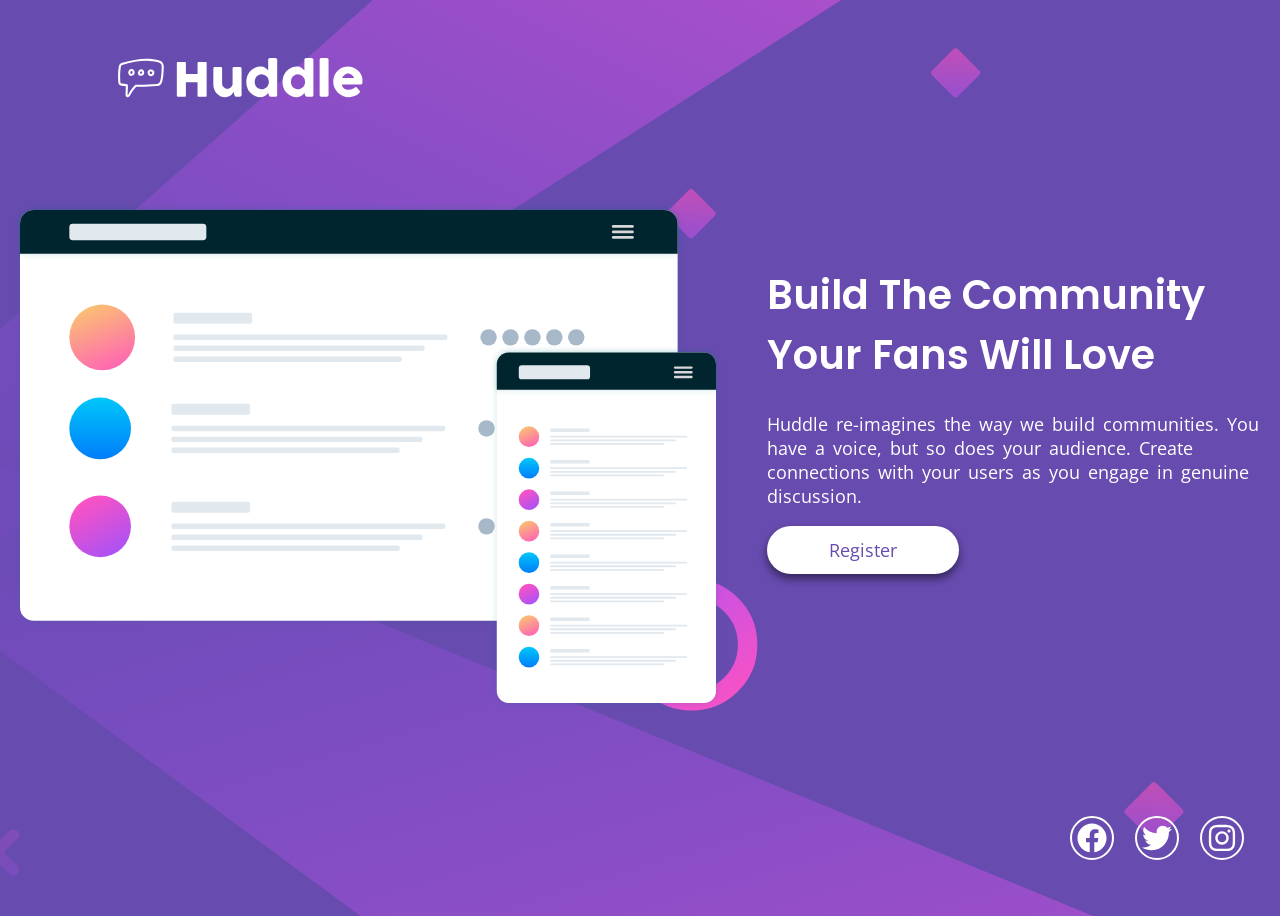
<file: index.html>
<!DOCTYPE html>
<html lang="en">
<head>
  <meta charset="UTF-8">
  <meta name="viewport" content="width=device-width, initial-scale=1.0"> <!-- displays site properly based on user's device -->

  <link rel="icon" type="image/png" sizes="32x32" href="./images/favicon-32x32.png">
  
  <title>Frontend Mentor | Huddle landing page with single introductory section</title>

  <!-- Feel free to remove these styles or customise in your own stylesheet 👍 -->
  <style>
    .attribution { font-size: 11px; text-align: center; }
    .attribution a { color: hsl(228, 45%, 44%); }
  </style>
  <link rel="stylesheet" href="style.css">
</head>
<body>


  <main>
    <div class="card">
      <div class="logo">
        <svg xmlns="http://www.w3.org/2000/svg" width="264" height="49pt" viewBox="0 0 198 49"><g fill="#fff"><path d="M31.184 10.285c-5.91-.004-12.075 1.328-18.301 3.055-.79.16-1.563.676-1.969 1.316-.375.602-.512 1.207-.629 1.844-.605 3.387-.531 6.715-.406 10.398.027.844.156 1.848.547 2.454.414.613 1.117 1.003 1.96 1.132 1.083.164 2.16.29 3.239.403l-.238 6.656c-.04.527.222.969.543 1.223.289.218.61.316.937.34.656.05 1.43-.235 1.813-.961 1.68-3.235 2.734-4.66 4.832-6.81 5.48.138 10.261-.167 15.672-.57 1.914-.046 3.23-1.613 3.578-2.863 1.035-3.238 1.199-7.234 1.308-11.277.047-1.602-.508-3.172-1.492-4.004-.937-.758-2.066-1.031-3.105-1.312-2.883-.653-5.766-1.004-8.29-1.024zm7.875 2.531c1.039.282 1.957.555 2.53 1.024.966 1.023.934 1.707.923 2.812-.11 3.918-.297 7.723-1.184 10.606-.383 1.074-1.043 1.84-2.3 1.953-5.516.41-10.301.727-15.844.566a.792.792 0 0 0-.582.23c-2.329 2.352-3.52 3.99-5.297 7.407-.04.078-.13.125-.242.133-.07-.004-.102-.063-.106-.113l.238-7.22a.804.804 0 0 0-.695-.8 73.176 73.176 0 0 1-3.871-.477c-.555-.082-.758-.234-.91-.46-.266-.633-.262-1.024-.281-1.63-.126-3.656-.184-6.847.374-10.023.055-.472.231-.953.418-1.351.31-.485.782-.555 1.258-.688 6.086-1.68 12.04-2.937 17.649-2.941 2.75.097 5.633.375 7.922.972zm-21.024 6.192c-.84 1.004-.758 2.367-.11 3.281.34.48.868.863 1.509.95.836.07 1.367-.27 1.937-.657 1.035-.898 1.14-2.469.352-3.605a2.184 2.184 0 0 0-1.696-.946c-.898.008-1.507.407-1.992.977zm9.07-.82c-.835.027-1.511.605-1.925 1.23-.47.71-.746 1.605-.364 2.484.735 1.684 3.274 1.664 4.286-.05.464-.79.347-1.688 0-2.336-.348-.653-.872-1.184-1.633-1.305a1.934 1.934 0 0 0-.364-.023zm7.364.156a2.895 2.895 0 0 0-.778.086c-1.004.27-1.859 1.304-1.73 2.629.066.668.371 1.32.926 1.765.554.45 1.355.649 2.203.477.972-.2 1.578-.985 1.777-1.742.203-.758.153-1.528-.316-2.153a2.655 2.655 0 0 0-2.082-1.062zM19.96 19.586c.184.004.332.062.484.281.34.492.246 1.235-.097 1.535-.34.297-.555.325-.707.305-.149-.023-.301-.125-.438-.316-.258-.368-.336-.961.008-1.387.18-.242.516-.395.75-.418zm7.254.172c.027.004.355.195.512.488.156.293.183.563.035.813-.442.75-1.38.546-1.52.222-.055-.125-.015-.625.242-1.011.258-.391.578-.536.73-.512zm8.082.57c.047.067.164.492.074.828-.09.34-.238.547-.598.621-.46.098-.718 0-.914-.156-.191-.156-.324-.422-.351-.707-.07-.703.183-.867.586-.973.465-.117.992.086 1.203.387zm0 0M53.867 13.434a.892.892 0 0 1 .219-.536.665.665 0 0 1 .535-.238h5.223c.176 0 .36.074.547.219a.68.68 0 0 1 .28.555v8.336h8.74v-8.336a.768.768 0 0 1 .793-.773h5.151c.235 0 .438.058.614.175.176.117.265.305.265.562V38c0 .258-.078.45-.23.578-.152.129-.352.195-.598.195h-5.203a.845.845 0 0 1-.574-.195c-.145-.129-.219-.32-.219-.578v-9.988h-8.738V38c0 .246-.078.438-.238.57-.157.137-.371.203-.641.203h-5.172c-.492 0-.742-.23-.754-.687zm48.11 25.039a1.1 1.1 0 0 1-.485.246 2.422 2.422 0 0 1-.484.054h-2.656c-.211 0-.391-.039-.543-.113a1.197 1.197 0 0 1-.387-.308 1.842 1.842 0 0 1-.266-.442 3.71 3.71 0 0 1-.176-.508l-.543-2.25c-.175.364-.433.774-.765 1.239a6.65 6.65 0 0 1-1.274 1.3 7.077 7.077 0 0 1-1.847 1.02c-.715.277-1.535.414-2.461.414-1.336 0-2.55-.258-3.64-.773a8.372 8.372 0 0 1-2.79-2.11c-.765-.89-1.36-1.933-1.781-3.12a11.327 11.327 0 0 1-.633-3.81V17.797c0-.445.094-.785.29-1.012.19-.23.5-.344.921-.344h4.063c.503 0 .847.086 1.039.254.187.172.28.5.28.996v11.446c0 .504.114.98.34 1.433a4.282 4.282 0 0 0 2.18 2.012c.477.2.961.3 1.454.3.421 0 .859-.1 1.308-.3.453-.2.867-.465 1.25-.797.379-.336.695-.73.942-1.18.246-.453.367-.93.367-1.433v-11.43c0-.199.039-.398.113-.597a.963.963 0 0 1 .344-.457c.152-.094.297-.16.43-.196.136-.035.292-.05.468-.05h3.973c.504 0 .867.12 1.09.367.222.246.336.578.336.988v19.676c0 .222-.051.425-.153.613a1.091 1.091 0 0 1-.41.441zm20.414-2.426c-.317.316-.668.656-1.047 1.02-.383.363-.801.703-1.258 1.019-.457.316-.95.578-1.477.785a4.714 4.714 0 0 1-1.707.305c-1.593 0-3.062-.297-4.402-.895a10.537 10.537 0 0 1-3.465-2.453c-.969-1.039-1.722-2.262-2.27-3.668-.542-1.406-.816-2.918-.816-4.535 0-1.629.274-3.145.817-4.547.546-1.398 1.3-2.617 2.27-3.656a10.403 10.403 0 0 1 3.464-2.445c1.34-.59 2.809-.887 4.402-.887a5.32 5.32 0 0 1 1.77.281 6.49 6.49 0 0 1 1.457.719c.441.297.844.625 1.215.996.367.367.719.73 1.047 1.082v-8.04c0-.374.113-.69.34-.948.23-.258.574-.387 1.03-.387h3.958c.152 0 .312.035.48.098.172.066.328.156.469.273.14.117.254.258.34.422.09.164.133.344.133.543v26.289c0 .902-.473 1.355-1.422 1.355h-3.45c-.234 0-.414-.03-.542-.09a.826.826 0 0 1-.325-.253 1.64 1.64 0 0 1-.238-.422c-.07-.168-.16-.367-.266-.59zm-10.114-8.422c0 .773.121 1.496.364 2.172a5.142 5.142 0 0 0 1.027 1.75c.445.492.98.883 1.61 1.168.624.289 1.32.43 2.081.43.75 0 1.457-.133 2.121-.403.66-.27 1.239-.64 1.73-1.117a5.616 5.616 0 0 0 1.188-1.68 5.541 5.541 0 0 0 .5-2.074v-.246c0-.75-.14-1.465-.421-2.145a5.712 5.712 0 0 0-1.168-1.793 5.555 5.555 0 0 0-1.758-1.222 5.326 5.326 0 0 0-2.192-.45c-.761 0-1.457.15-2.082.45a4.827 4.827 0 0 0-1.609 1.223 5.497 5.497 0 0 0-1.027 1.792 6.341 6.341 0 0 0-.364 2.145zm37.278 8.422c-.317.316-.664.656-1.047 1.02-.38.363-.797.703-1.254 1.019-.457.316-.95.578-1.48.785a4.693 4.693 0 0 1-1.704.305c-1.593 0-3.062-.297-4.406-.895a10.561 10.561 0 0 1-3.46-2.453c-.97-1.039-1.727-2.262-2.27-3.668-.547-1.406-.817-2.918-.817-4.535 0-1.629.27-3.145.817-4.547a11.299 11.299 0 0 1 2.27-3.656 10.427 10.427 0 0 1 3.46-2.445c1.344-.59 2.813-.887 4.406-.887.645 0 1.235.094 1.766.281a6.52 6.52 0 0 1 1.46.719c.438.297.845.625 1.212.996.37.367.719.73 1.047 1.082v-8.04c0-.374.117-.69.343-.948.23-.258.57-.387 1.028-.387h3.957c.152 0 .312.035.484.098.168.066.324.156.465.273.14.117.258.258.344.422.09.164.133.344.133.543v26.289c0 .902-.477 1.355-1.426 1.355h-3.446c-.234 0-.417-.03-.546-.09a.855.855 0 0 1-.325-.253 1.764 1.764 0 0 1-.238-.422c-.07-.168-.156-.367-.262-.59zm-10.11-8.422c0 .773.121 1.496.36 2.172a5.214 5.214 0 0 0 1.03 1.75c.446.492.981.883 1.606 1.168.63.289 1.325.43 2.086.43a5.55 5.55 0 0 0 2.118-.403 5.36 5.36 0 0 0 1.734-1.117 5.616 5.616 0 0 0 1.187-1.68 5.541 5.541 0 0 0 .5-2.074v-.246a5.656 5.656 0 0 0-1.594-3.938 5.468 5.468 0 0 0-1.757-1.222 5.295 5.295 0 0 0-2.188-.45c-.761 0-1.457.15-2.086.45a4.851 4.851 0 0 0-1.605 1.223 5.577 5.577 0 0 0-1.031 1.792 6.436 6.436 0 0 0-.36 2.145zm21.54-16.477c0-.375.093-.691.28-.949.188-.258.512-.386.97-.386h4.308c.117 0 .238.03.367.097.13.063.25.152.36.27.113.117.207.258.28.422.079.164.118.347.118.546v26.27c0 .445-.129.785-.379 1.012-.254.23-.578.343-.976.343h-4.079c-.457 0-.78-.113-.968-.343-.188-.227-.282-.567-.282-1.012zm29.609 24.954a11.67 11.67 0 0 1-3.48 2.222c-1.29.535-2.657.801-4.098.801-1.606 0-3.121-.293-4.551-.879a11.8 11.8 0 0 1-3.766-2.437 11.656 11.656 0 0 1-2.566-3.664c-.633-1.407-.95-2.938-.95-4.59 0-1.032.126-2.032.38-3 .25-.965.609-1.871 1.07-2.715a11.743 11.743 0 0 1 1.687-2.332 10.792 10.792 0 0 1 4.899-2.996c.96-.282 1.976-.422 3.043-.422.972 0 1.914.129 2.832.387a11.04 11.04 0 0 1 4.781 2.777 11.35 11.35 0 0 1 1.723 2.156c.48.777.851 1.61 1.117 2.496.262.883.394 1.797.394 2.735 0 .609-.007 1.105-.027 1.492-.016.387-.105.695-.27.926-.164.226-.437.386-.82.472-.379.09-.941.133-1.68.133h-12.66c.118.75.356 1.379.715 1.883.356.504.77.906 1.238 1.203.47.3.97.512 1.497.64a6.294 6.294 0 0 0 1.492.196c.422 0 .855-.043 1.3-.133a8.748 8.748 0 0 0 1.293-.351 7.331 7.331 0 0 0 1.145-.508c.344-.196.625-.399.836-.61.187-.152.348-.265.48-.34a.86.86 0 0 1 .434-.117c.152 0 .309.055.465.16.16.106.336.258.535.458l1.863 2.109c.13.152.211.289.246.414.036.121.055.25.055.379a.977.977 0 0 1-.195.605c-.13.168-.281.32-.457.45zm-8.457-14.649c-.457 0-.899.09-1.328.274-.426.18-.829.421-1.204.726a6.37 6.37 0 0 0-1.011 1.04 6.486 6.486 0 0 0-.73 1.179h8.988a10.599 10.599 0 0 0-.801-1.266 5.564 5.564 0 0 0-.985-1.023 4.295 4.295 0 0 0-1.265-.684c-.477-.164-1.031-.246-1.664-.246zm0 0"/></g></svg>
      </div>
      <div class="mockups">
        <svg width="709" height="506" xmlns="http://www.w3.org/2000/svg" xmlns:xlink="http://www.w3.org/1999/xlink"><defs><rect id="b" width="657.638" height="410.833" rx="13.701"/><filter x="-1.6%" y="-2.6%" width="103.2%" height="105.1%" filterUnits="objectBoundingBox" id="a"><feOffset in="SourceAlpha" result="shadowOffsetOuter1"/><feGaussianBlur stdDeviation="3.5" in="shadowOffsetOuter1" result="shadowBlurOuter1"/><feColorMatrix values="0 0 0 0 0 0 0 0 0 0.145098039 0 0 0 0 0.180392157 0 0 0 0.181838768 0" in="shadowBlurOuter1"/></filter><path d="M13.7 0h630.237c7.567 0 13.7 6.134 13.7 13.7v30.122H0V13.701C0 6.134 6.134 0 13.7 0z" id="d"/><filter x="-1.6%" y="-24%" width="103.2%" height="147.9%" filterUnits="objectBoundingBox" id="c"><feOffset in="SourceAlpha" result="shadowOffsetOuter1"/><feGaussianBlur stdDeviation="3.5" in="shadowOffsetOuter1" result="shadowBlurOuter1"/><feColorMatrix values="0 0 0 0 0 0 0 0 0 0.145098039 0 0 0 0 0.180392157 0 0 0 0.181838768 0" in="shadowBlurOuter1"/></filter><linearGradient x1="14.811%" y1="-22.362%" x2="75.996%" y2="119.406%" id="e"><stop stop-color="#FAD961" offset="0%"/><stop stop-color="#FF52C1" offset="100%"/></linearGradient><linearGradient x1="50%" y1="0%" x2="50%" y2="100%" id="f"><stop stop-color="#00C7FA" offset="0%"/><stop stop-color="#007DFA" offset="100%"/></linearGradient><linearGradient x1="28.973%" y1="0%" x2="90.2%" y2="111.244%" id="g"><stop stop-color="#FF52C1" offset="0%"/><stop stop-color="#9952FF" offset="100%"/></linearGradient><path d="M11.691 0h195.83c6.457 0 11.692 5.234 11.692 11.691v327.195c0 6.457-5.235 11.692-11.692 11.692H11.691C5.234 350.578 0 345.343 0 338.886V11.691C0 5.234 5.234 0 11.691 0z" id="i"/><filter x="-4.1%" y="-2.6%" width="108.2%" height="105.1%" filterUnits="objectBoundingBox" id="h"><feOffset in="SourceAlpha" result="shadowOffsetOuter1"/><feGaussianBlur stdDeviation="3" in="shadowOffsetOuter1" result="shadowBlurOuter1"/><feColorMatrix values="0 0 0 0 0 0 0 0 0 0.145098039 0 0 0 0 0.180392157 0 0 0 0.181838768 0" in="shadowBlurOuter1"/></filter><path d="M11.691 0h195.83c6.457 0 11.692 5.234 11.692 11.691v25.704H0V11.691C0 5.234 5.234 0 11.691 0z" id="k"/><filter x="-4.1%" y="-24.1%" width="108.2%" height="148.1%" filterUnits="objectBoundingBox" id="j"><feOffset in="SourceAlpha" result="shadowOffsetOuter1"/><feGaussianBlur stdDeviation="3" in="shadowOffsetOuter1" result="shadowBlurOuter1"/><feColorMatrix values="0 0 0 0 0 0 0 0 0 0.145098039 0 0 0 0 0.180392157 0 0 0 0.181838768 0" in="shadowBlurOuter1"/></filter></defs><g fill="none" fill-rule="evenodd"><g transform="translate(7 7)"><use fill="#000" filter="url(#a)" xlink:href="#b"/><use fill="#FFF" xlink:href="#b"/><use fill="#000" filter="url(#c)" xlink:href="#d"/><use fill="#00252E" xlink:href="#d"/><rect fill="#E1E8EE" x="49.323" y="13.694" width="137.008" height="16.433" rx="3.425"/><g transform="translate(591.874 15.064)" fill="#D8D8D8"><rect width="21.921" height="2.739" rx="1.369"/><rect y="5.478" width="21.921" height="2.739" rx="1.369"/><rect y="10.956" width="21.921" height="2.739" rx="1.369"/></g><g transform="translate(49.323 94.492)"><ellipse fill="url(#e)" cx="32.882" cy="32.867" rx="32.882" ry="32.867"/><g transform="translate(104.126 8.217)" fill="#E1E8EE"><rect width="78.78" height="10.956" rx="2.055"/><rect y="21.911" width="274.016" height="5.478" rx="2.055"/><rect y="32.867" width="251.181" height="5.478" rx="2.055"/><rect y="43.822" width="228.346" height="5.478" rx="2.055"/></g><g transform="translate(411.024 24.65)" fill="#A7B9C8"><ellipse cx="8.22" cy="8.217" rx="8.22" ry="8.217"/><ellipse cx="52.063" cy="8.217" rx="8.22" ry="8.217"/><ellipse cx="30.142" cy="8.217" rx="8.22" ry="8.217"/><ellipse cx="73.984" cy="8.217" rx="8.22" ry="8.217"/><ellipse cx="95.906" cy="8.217" rx="8.22" ry="8.217"/></g></g><g transform="translate(49.323 187.614)"><ellipse fill="url(#f)" cx="30.827" cy="30.813" rx="30.827" ry="30.813"/><g transform="translate(102.07 6.162)" fill="#E1E8EE"><rect width="78.78" height="10.956" rx="2.055"/><rect y="21.911" width="274.016" height="5.478" rx="2.055"/><rect y="32.867" width="251.181" height="5.478" rx="2.055"/><rect y="43.822" width="228.346" height="5.478" rx="2.055"/></g><g transform="translate(408.969 22.596)" fill="#A7B9C8"><ellipse cx="8.22" cy="8.217" rx="8.22" ry="8.217"/><ellipse cx="52.063" cy="8.217" rx="8.22" ry="8.217"/><ellipse cx="30.142" cy="8.217" rx="8.22" ry="8.217"/></g></g><g transform="translate(49.323 285.53)"><ellipse fill="url(#g)" cx="30.827" cy="30.813" rx="30.827" ry="30.813"/><g transform="translate(102.07 6.162)" fill="#E1E8EE"><rect width="78.78" height="10.956" rx="2.055"/><rect y="21.911" width="274.016" height="5.478" rx="2.055"/><rect y="32.867" width="251.181" height="5.478" rx="2.055"/><rect y="43.822" width="228.346" height="5.478" rx="2.055"/></g><g transform="translate(408.969 22.596)" fill="#A7B9C8"><ellipse cx="8.22" cy="8.217" rx="8.22" ry="8.217"/><ellipse cx="52.063" cy="8.217" rx="8.22" ry="8.217"/><ellipse cx="30.142" cy="8.217" rx="8.22" ry="8.217"/><ellipse cx="73.984" cy="8.217" rx="8.22" ry="8.217"/></g></g></g><g transform="translate(483.787 149.422)"><use fill="#000" filter="url(#h)" xlink:href="#i"/><use fill="#FFF" xlink:href="#i"/></g><g transform="translate(483.787 149.422)"><use fill="#000" filter="url(#j)" xlink:href="#k"/><use fill="#00252E" xlink:href="#k"/></g><g transform="translate(505.8 162.277)"><rect fill="#E1E8EE" width="71.244" height="14.023" rx="2.923"/><g transform="translate(155.111 1.169)" fill="#D8D8D8"><rect width="18.706" height="2.337" rx="1.169"/><rect y="4.674" width="18.706" height="2.337" rx="1.169"/><rect y="9.349" width="18.706" height="2.337" rx="1.169"/></g></g><g transform="translate(505.709 223.372)"><ellipse fill="url(#e)" cx="10.276" cy="10.271" rx="10.276" ry="10.271"/><g transform="translate(31.512 2.054)" fill="#E1E8EE"><rect width="39.39" height="3.652" rx=".63"/><rect y="7.304" width="137.008" height="1.826" rx=".63"/><rect y="10.956" width="125.591" height="1.826" rx=".63"/><rect y="14.607" width="114.173" height="1.826" rx=".63"/></g></g><g transform="translate(505.709 317.864)"><ellipse fill="url(#e)" cx="10.276" cy="10.271" rx="10.276" ry="10.271"/><g transform="translate(31.512 2.054)" fill="#E1E8EE"><rect width="39.39" height="3.652" rx=".63"/><rect y="7.304" width="137.008" height="1.826" rx=".63"/><rect y="10.956" width="125.591" height="1.826" rx=".63"/><rect y="14.607" width="114.173" height="1.826" rx=".63"/></g></g><g transform="translate(505.709 254.87)"><g transform="translate(31.512 2.054)" fill="#E1E8EE"><rect width="39.39" height="3.652" rx=".63"/><rect y="7.304" width="137.008" height="1.826" rx=".63"/><rect y="10.956" width="125.591" height="1.826" rx=".63"/><rect y="14.607" width="114.173" height="1.826" rx=".63"/></g><ellipse fill="url(#f)" cx="10.276" cy="10.271" rx="10.276" ry="10.271"/></g><g transform="translate(505.709 349.361)"><g transform="translate(31.512 2.054)" fill="#E1E8EE"><rect width="39.39" height="3.652" rx=".63"/><rect y="7.304" width="137.008" height="1.826" rx=".63"/><rect y="10.956" width="125.591" height="1.826" rx=".63"/><rect y="14.607" width="114.173" height="1.826" rx=".63"/></g><ellipse fill="url(#f)" cx="10.276" cy="10.271" rx="10.276" ry="10.271"/></g><g transform="translate(505.709 286.367)"><g transform="translate(31.512 2.054)" fill="#E1E8EE"><rect width="39.39" height="3.652" rx=".63"/><rect y="7.304" width="137.008" height="1.826" rx=".63"/><rect y="10.956" width="125.591" height="1.826" rx=".63"/><rect y="14.607" width="114.173" height="1.826" rx=".63"/></g><ellipse fill="url(#g)" cx="10.276" cy="10.271" rx="10.276" ry="10.271"/></g><g transform="translate(505.709 380.858)"><g transform="translate(31.512 2.054)" fill="#E1E8EE"><rect width="39.39" height="3.652" rx=".63"/><rect y="7.304" width="137.008" height="1.826" rx=".63"/><rect y="10.956" width="125.591" height="1.826" rx=".63"/><rect y="14.607" width="114.173" height="1.826" rx=".63"/></g><ellipse fill="url(#g)" cx="10.276" cy="10.271" rx="10.276" ry="10.271"/></g><g transform="translate(505.709 412.356)"><ellipse fill="url(#e)" cx="10.276" cy="10.271" rx="10.276" ry="10.271"/><g transform="translate(31.512 2.054)" fill="#E1E8EE"><rect width="39.39" height="3.652" rx=".63"/><rect y="7.304" width="137.008" height="1.826" rx=".63"/><rect y="10.956" width="125.591" height="1.826" rx=".63"/><rect y="14.607" width="114.173" height="1.826" rx=".63"/></g></g><g transform="translate(505.709 443.853)"><g transform="translate(31.512 2.054)" fill="#E1E8EE"><rect width="39.39" height="3.652" rx=".63"/><rect y="7.304" width="137.008" height="1.826" rx=".63"/><rect y="10.956" width="125.591" height="1.826" rx=".63"/><rect y="14.607" width="114.173" height="1.826" rx=".63"/></g><ellipse fill="url(#f)" cx="10.276" cy="10.271" rx="10.276" ry="10.271"/></g></g></svg>
      </div>
      <div class="text">
        <div class="title">
          <h1>Build The Community Your Fans Will Love</h1>
        </div>
        <div class="desc">
          <p>
            Huddle re-imagines the way we build communities. You have a voice, but so does your audience. 
            Create connections with your users as you engage in genuine discussion.
          </p>
        </div>
        <button>Register</button>
      </div>
      <div class="icons">
        <div class="icon fb">
          <svg id="SvgjsSvg1001" width="30" height="30" xmlns="http://www.w3.org/2000/svg" version="1.1" xmlns:xlink="http://www.w3.org/1999/xlink" xmlns:svgjs="http://svgjs.com/svgjs"><defs id="SvgjsDefs1002"></defs><g id="SvgjsG1008"><svg xmlns="http://www.w3.org/2000/svg" viewBox="0 0 512 512" width="30" height="30"><!--! Font Awesome Pro 6.4.0 by @fontawesome - https://fontawesome.com License - https://fontawesome.com/license (Commercial License) Copyright 2023 Fonticons, Inc.--><path d="M504 256C504 119 393 8 256 8S8 119 8 256c0 123.78 90.69 226.38 209.25 245V327.69h-63V256h63v-54.64c0-62.15 37-96.48 93.67-96.48 27.14 0 55.52 4.84 55.52 4.84v61h-31.28c-30.8 0-40.41 19.12-40.41 38.73V256h68.78l-11 71.69h-57.78V501C413.31 482.38 504 379.78 504 256z" fill="#ffffff" class="color000 svgShape"></path></svg></g></svg>
        </div>
        <div class="icon tw">
          <svg id="SvgjsSvg1016" width="30" height="30" xmlns="http://www.w3.org/2000/svg" version="1.1" xmlns:xlink="http://www.w3.org/1999/xlink" xmlns:svgjs="http://svgjs.com/svgjs"><defs id="SvgjsDefs1017"></defs><g id="SvgjsG1018"><svg xmlns="http://www.w3.org/2000/svg" viewBox="0 0 512 512" width="30" height="30"><!--! Font Awesome Pro 6.4.0 by @fontawesome - https://fontawesome.com License - https://fontawesome.com/license (Commercial License) Copyright 2023 Fonticons, Inc.--><path d="M459.37 151.716c.325 4.548.325 9.097.325 13.645 0 138.72-105.583 298.558-298.558 298.558-59.452 0-114.68-17.219-161.137-47.106 8.447.974 16.568 1.299 25.34 1.299 49.055 0 94.213-16.568 130.274-44.832-46.132-.975-84.792-31.188-98.112-72.772 6.498.974 12.995 1.624 19.818 1.624 9.421 0 18.843-1.3 27.614-3.573-48.081-9.747-84.143-51.98-84.143-102.985v-1.299c13.969 7.797 30.214 12.67 47.431 13.319-28.264-18.843-46.781-51.005-46.781-87.391 0-19.492 5.197-37.36 14.294-52.954 51.655 63.675 129.3 105.258 216.365 109.807-1.624-7.797-2.599-15.918-2.599-24.04 0-57.828 46.782-104.934 104.934-104.934 30.213 0 57.502 12.67 76.67 33.137 23.715-4.548 46.456-13.32 66.599-25.34-7.798 24.366-24.366 44.833-46.132 57.827 21.117-2.273 41.584-8.122 60.426-16.243-14.292 20.791-32.161 39.308-52.628 54.253z" fill="#ffffff" class="color000 svgShape"></path></svg></g></svg>
        </div>
        <div class="icon ig">
          <svg id="SvgjsSvg1011" width="30" height="30" xmlns="http://www.w3.org/2000/svg" version="1.1" xmlns:xlink="http://www.w3.org/1999/xlink" xmlns:svgjs="http://svgjs.com/svgjs"><defs id="SvgjsDefs1012"></defs><g id="SvgjsG1013"><svg xmlns="http://www.w3.org/2000/svg" viewBox="0 0 448 512" width="30" height="30"><!--! Font Awesome Pro 6.4.0 by @fontawesome - https://fontawesome.com License - https://fontawesome.com/license (Commercial License) Copyright 2023 Fonticons, Inc.--><path d="M224.1 141c-63.6 0-114.9 51.3-114.9 114.9s51.3 114.9 114.9 114.9S339 319.5 339 255.9 287.7 141 224.1 141zm0 189.6c-41.1 0-74.7-33.5-74.7-74.7s33.5-74.7 74.7-74.7 74.7 33.5 74.7 74.7-33.6 74.7-74.7 74.7zm146.4-194.3c0 14.9-12 26.8-26.8 26.8-14.9 0-26.8-12-26.8-26.8s12-26.8 26.8-26.8 26.8 12 26.8 26.8zm76.1 27.2c-1.7-35.9-9.9-67.7-36.2-93.9-26.2-26.2-58-34.4-93.9-36.2-37-2.1-147.9-2.1-184.9 0-35.8 1.7-67.6 9.9-93.9 36.1s-34.4 58-36.2 93.9c-2.1 37-2.1 147.9 0 184.9 1.7 35.9 9.9 67.7 36.2 93.9s58 34.4 93.9 36.2c37 2.1 147.9 2.1 184.9 0 35.9-1.7 67.7-9.9 93.9-36.2 26.2-26.2 34.4-58 36.2-93.9 2.1-37 2.1-147.8 0-184.8zM398.8 388c-7.8 19.6-22.9 34.7-42.6 42.6-29.5 11.7-99.5 9-132.1 9s-102.7 2.6-132.1-9c-19.6-7.8-34.7-22.9-42.6-42.6-11.7-29.5-9-99.5-9-132.1s-2.6-102.7 9-132.1c7.8-19.6 22.9-34.7 42.6-42.6 29.5-11.7 99.5-9 132.1-9s102.7-2.6 132.1 9c19.6 7.8 34.7 22.9 42.6 42.6 11.7 29.5 9 99.5 9 132.1s2.7 102.7-9 132.1z" fill="#ffffff" class="color000 svgShape"></path></svg></g></svg>
        </div>
      </div>
    </div>
  </main>
  


  

  <footer>
    <p class="attribution">
      Challenge by <a href="https://www.frontendmentor.io?ref=challenge" target="_blank">Frontend Mentor</a>. 
      Coded by <a href="#">Your Name Here</a>.
    </p>
  </footer>
</body>
</html>
</file>
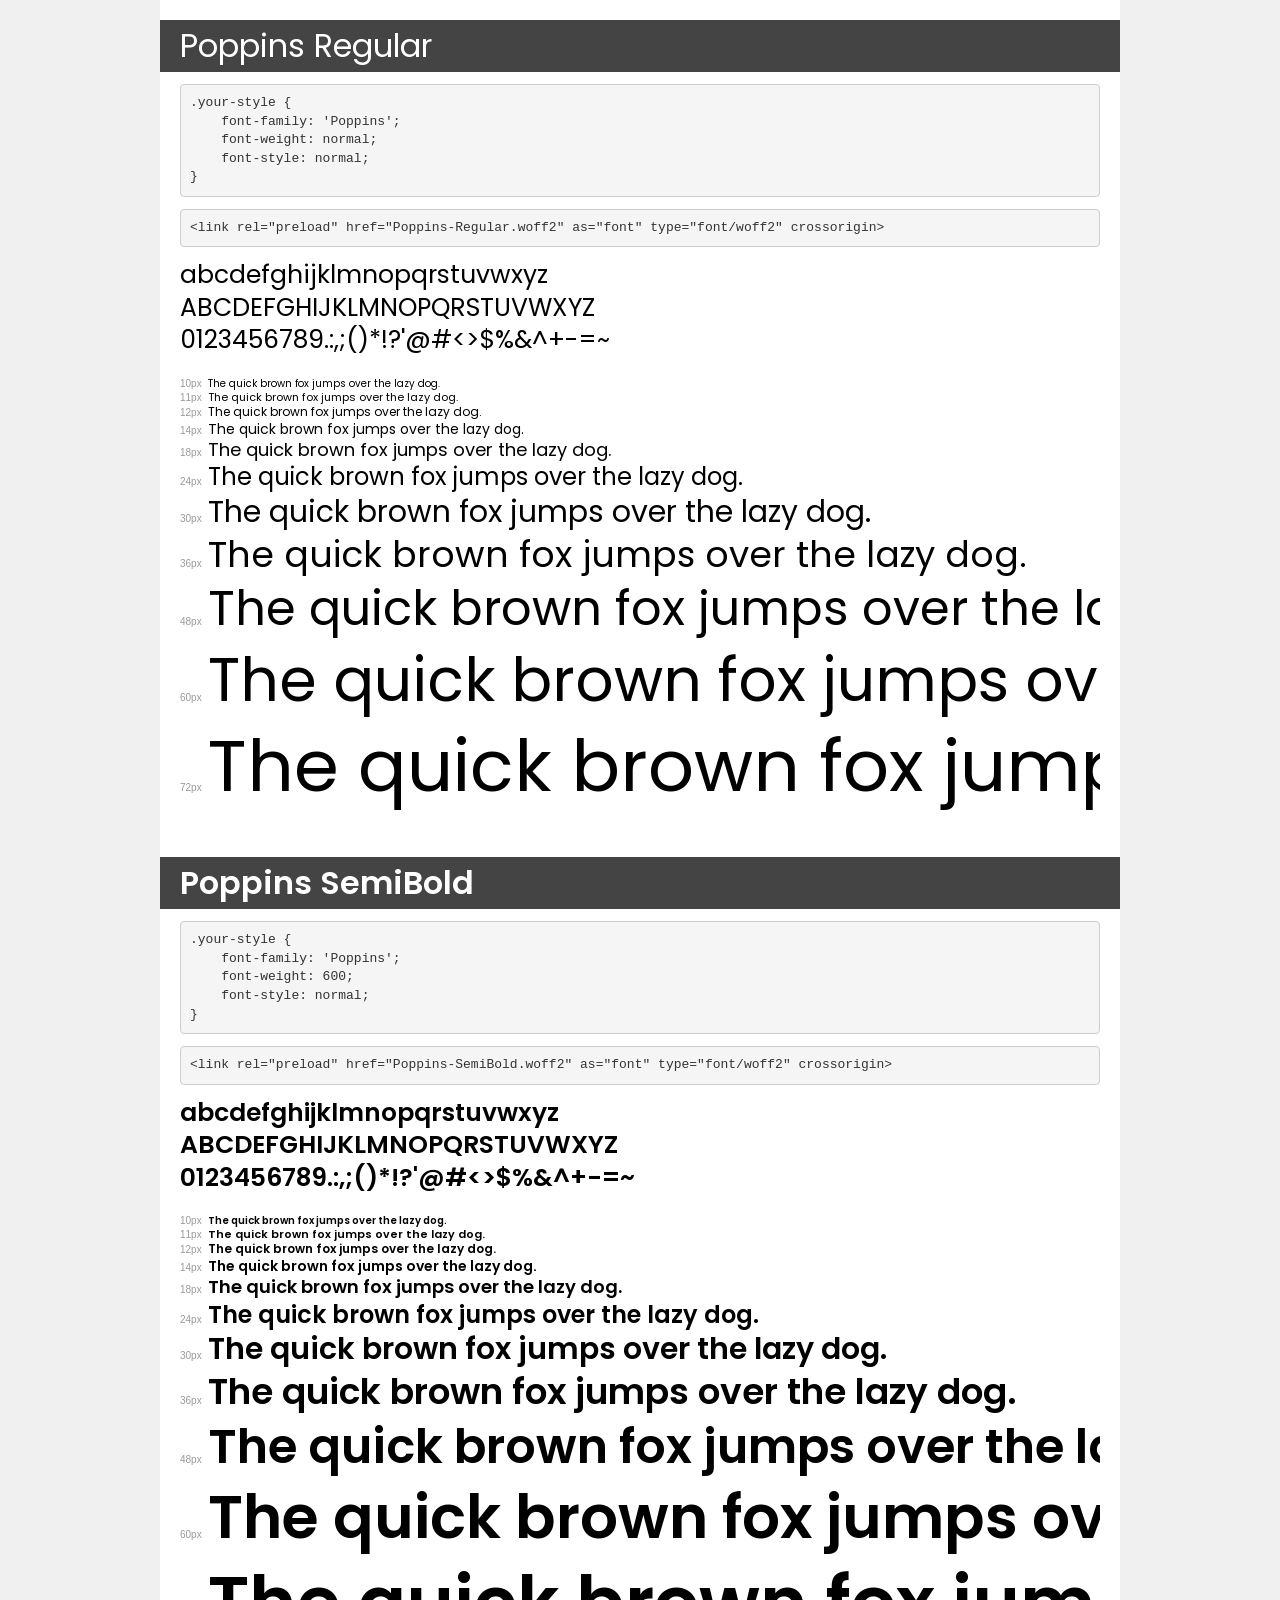
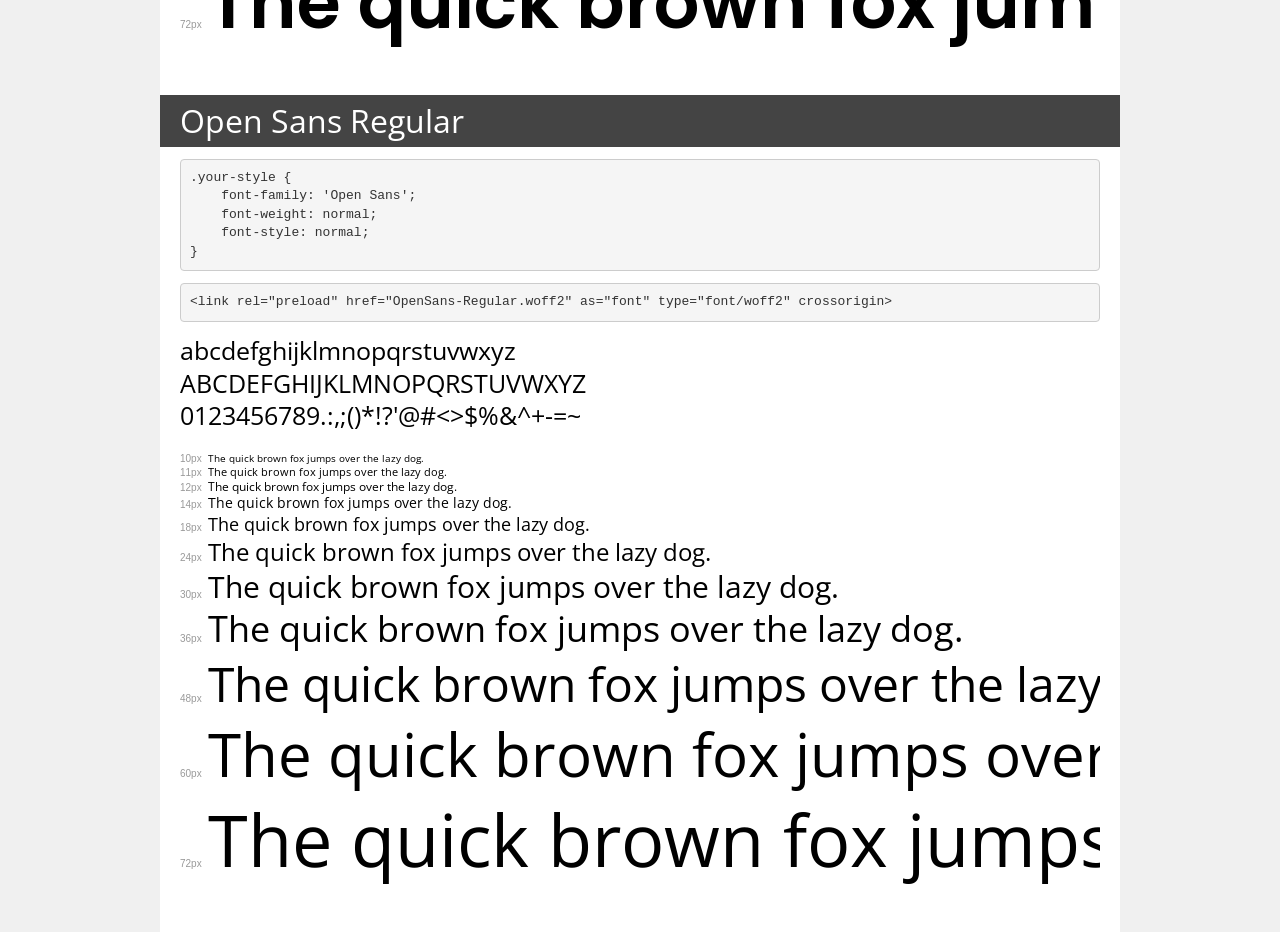
<file: fonts/demo.html>
<!DOCTYPE html>
<html lang="en">
<head>
    <meta charset="utf-8">
    <meta http-equiv="X-UA-Compatible" content="IE=edge">
    <meta name="viewport" content="width=device-width, initial-scale=1">
    <meta name="robots" content="noindex, noarchive">
    <meta name="format-detection" content="telephone=no">
    <title>Transfonter demo</title>
    <link href="stylesheet.css" rel="stylesheet">
    <style>
        /*
        http://meyerweb.com/eric/tools/css/reset/
        v2.0 | 20110126
        License: none (public domain)
        */
        html, body, div, span, applet, object, iframe,
        h1, h2, h3, h4, h5, h6, p, blockquote, pre,
        a, abbr, acronym, address, big, cite, code,
        del, dfn, em, img, ins, kbd, q, s, samp,
        small, strike, strong, sub, sup, tt, var,
        b, u, i, center,
        dl, dt, dd, ol, ul, li,
        fieldset, form, label, legend,
        table, caption, tbody, tfoot, thead, tr, th, td,
        article, aside, canvas, details, embed,
        figure, figcaption, footer, header, hgroup,
        menu, nav, output, ruby, section, summary,
        time, mark, audio, video {
            margin: 0;
            padding: 0;
            border: 0;
            font-size: 100%;
            font: inherit;
            vertical-align: baseline;
        }
        /* HTML5 display-role reset for older browsers */
        article, aside, details, figcaption, figure,
        footer, header, hgroup, menu, nav, section {
            display: block;
        }
        body {
            line-height: 1;
        }
        ol, ul {
            list-style: none;
        }
        blockquote, q {
            quotes: none;
        }
        blockquote:before, blockquote:after,
        q:before, q:after {
            content: '';
            content: none;
        }
        table {
            border-collapse: collapse;
            border-spacing: 0;
        }
        /* demo styles */
        body {
            background: #f0f0f0;
            color: #000;
        }
        .page {
            background: #fff;
            width: 920px;
            margin: 0 auto;
            padding: 20px 20px 0 20px;
            overflow: hidden;
        }
        .font-container {
            overflow-x: auto;
            overflow-y: hidden;
            margin-bottom: 40px;
            line-height: 1.3;
            white-space: nowrap;
            padding-bottom: 5px;
        }
        h1 {
            position: relative;
            background: #444;
            font-size: 32px;
            color: #fff;
            padding: 10px 20px;
            margin: 0 -20px 12px -20px;
        }
        .letters {
            font-size: 25px;
            margin-bottom: 20px;
        }
        .s10:before {
            content: '10px';
        }
        .s11:before {
            content: '11px';
        }
        .s12:before {
            content: '12px';
        }
        .s14:before {
            content: '14px';
        }
        .s18:before {
            content: '18px';
        }
        .s24:before {
            content: '24px';
        }
        .s30:before {
            content: '30px';
        }
        .s36:before {
            content: '36px';
        }
        .s48:before {
            content: '48px';
        }
        .s60:before {
            content: '60px';
        }
        .s72:before {
            content: '72px';
        }
        .s10:before, .s11:before, .s12:before, .s14:before,
        .s18:before, .s24:before, .s30:before, .s36:before,
        .s48:before, .s60:before, .s72:before {
            font-family: Arial, sans-serif;
            font-size: 10px;
            font-weight: normal;
            font-style: normal;
            color: #999;
            padding-right: 6px;
        }
        pre {
            display: block;
            padding: 9px;
            margin: 0 0 12px;
            font-family: Monaco, Menlo, Consolas, "Courier New", monospace;
            font-size: 13px;
            line-height: 1.428571429;
            color: #333;
            font-weight: normal;
            font-style: normal;
            background-color: #f5f5f5;
            border: 1px solid #ccc;
            overflow-x: auto;
            border-radius: 4px;
        }
        /* responsive */
        @media (max-width: 959px) {
            .page {
                width: auto;
                margin: 0;
            }
        }
    </style>
</head>
<body>
<div class="page">
    <div class="demo">
        <h1 style="font-family: 'Poppins'; font-weight: normal; font-style: normal;">Poppins Regular</h1>
        <pre title="Usage">.your-style {
    font-family: 'Poppins';
    font-weight: normal;
    font-style: normal;
}</pre>
        <pre title="Preload (optional)">
&lt;link rel=&quot;preload&quot; href=&quot;Poppins-Regular.woff2&quot; as=&quot;font&quot; type=&quot;font/woff2&quot; crossorigin&gt;</pre>
        <div class="font-container" style="font-family: 'Poppins'; font-weight: normal; font-style: normal;">
            <p class="letters">
                abcdefghijklmnopqrstuvwxyz<br>
ABCDEFGHIJKLMNOPQRSTUVWXYZ<br>
                0123456789.:,;()*!?'@#&lt;&gt;$%&^+-=~
            </p>
            <p class="s10" style="font-size: 10px;">The quick brown fox jumps over the lazy dog.</p>
            <p class="s11" style="font-size: 11px;">The quick brown fox jumps over the lazy dog.</p>
            <p class="s12" style="font-size: 12px;">The quick brown fox jumps over the lazy dog.</p>
            <p class="s14" style="font-size: 14px;">The quick brown fox jumps over the lazy dog.</p>
            <p class="s18" style="font-size: 18px;">The quick brown fox jumps over the lazy dog.</p>
            <p class="s24" style="font-size: 24px;">The quick brown fox jumps over the lazy dog.</p>
            <p class="s30" style="font-size: 30px;">The quick brown fox jumps over the lazy dog.</p>
            <p class="s36" style="font-size: 36px;">The quick brown fox jumps over the lazy dog.</p>
            <p class="s48" style="font-size: 48px;">The quick brown fox jumps over the lazy dog.</p>
            <p class="s60" style="font-size: 60px;">The quick brown fox jumps over the lazy dog.</p>
            <p class="s72" style="font-size: 72px;">The quick brown fox jumps over the lazy dog.</p>
        </div>
    </div>

    <div class="demo">
        <h1 style="font-family: 'Poppins'; font-weight: 600; font-style: normal;">Poppins SemiBold</h1>
        <pre title="Usage">.your-style {
    font-family: 'Poppins';
    font-weight: 600;
    font-style: normal;
}</pre>
        <pre title="Preload (optional)">
&lt;link rel=&quot;preload&quot; href=&quot;Poppins-SemiBold.woff2&quot; as=&quot;font&quot; type=&quot;font/woff2&quot; crossorigin&gt;</pre>
        <div class="font-container" style="font-family: 'Poppins'; font-weight: 600; font-style: normal;">
            <p class="letters">
                abcdefghijklmnopqrstuvwxyz<br>
ABCDEFGHIJKLMNOPQRSTUVWXYZ<br>
                0123456789.:,;()*!?'@#&lt;&gt;$%&^+-=~
            </p>
            <p class="s10" style="font-size: 10px;">The quick brown fox jumps over the lazy dog.</p>
            <p class="s11" style="font-size: 11px;">The quick brown fox jumps over the lazy dog.</p>
            <p class="s12" style="font-size: 12px;">The quick brown fox jumps over the lazy dog.</p>
            <p class="s14" style="font-size: 14px;">The quick brown fox jumps over the lazy dog.</p>
            <p class="s18" style="font-size: 18px;">The quick brown fox jumps over the lazy dog.</p>
            <p class="s24" style="font-size: 24px;">The quick brown fox jumps over the lazy dog.</p>
            <p class="s30" style="font-size: 30px;">The quick brown fox jumps over the lazy dog.</p>
            <p class="s36" style="font-size: 36px;">The quick brown fox jumps over the lazy dog.</p>
            <p class="s48" style="font-size: 48px;">The quick brown fox jumps over the lazy dog.</p>
            <p class="s60" style="font-size: 60px;">The quick brown fox jumps over the lazy dog.</p>
            <p class="s72" style="font-size: 72px;">The quick brown fox jumps over the lazy dog.</p>
        </div>
    </div>

    <div class="demo">
        <h1 style="font-family: 'Open Sans'; font-weight: normal; font-style: normal;">Open Sans Regular</h1>
        <pre title="Usage">.your-style {
    font-family: 'Open Sans';
    font-weight: normal;
    font-style: normal;
}</pre>
        <pre title="Preload (optional)">
&lt;link rel=&quot;preload&quot; href=&quot;OpenSans-Regular.woff2&quot; as=&quot;font&quot; type=&quot;font/woff2&quot; crossorigin&gt;</pre>
        <div class="font-container" style="font-family: 'Open Sans'; font-weight: normal; font-style: normal;">
            <p class="letters">
                abcdefghijklmnopqrstuvwxyz<br>
ABCDEFGHIJKLMNOPQRSTUVWXYZ<br>
                0123456789.:,;()*!?'@#&lt;&gt;$%&^+-=~
            </p>
            <p class="s10" style="font-size: 10px;">The quick brown fox jumps over the lazy dog.</p>
            <p class="s11" style="font-size: 11px;">The quick brown fox jumps over the lazy dog.</p>
            <p class="s12" style="font-size: 12px;">The quick brown fox jumps over the lazy dog.</p>
            <p class="s14" style="font-size: 14px;">The quick brown fox jumps over the lazy dog.</p>
            <p class="s18" style="font-size: 18px;">The quick brown fox jumps over the lazy dog.</p>
            <p class="s24" style="font-size: 24px;">The quick brown fox jumps over the lazy dog.</p>
            <p class="s30" style="font-size: 30px;">The quick brown fox jumps over the lazy dog.</p>
            <p class="s36" style="font-size: 36px;">The quick brown fox jumps over the lazy dog.</p>
            <p class="s48" style="font-size: 48px;">The quick brown fox jumps over the lazy dog.</p>
            <p class="s60" style="font-size: 60px;">The quick brown fox jumps over the lazy dog.</p>
            <p class="s72" style="font-size: 72px;">The quick brown fox jumps over the lazy dog.</p>
        </div>
    </div>

</div>
</body>
</html>
</file>
<file: style.css>
@font-face {
    font-family:'Poppins';
    font-weight: 400;
    src: url('fonts/Poppins-Regular.woff2') format('woff2'),
         url('fonts/Poppins-Regular.woff') format('woff');
}
@font-face {
    font-family:'Poppins';
    font-weight: 600;
    src: url('fonts/Poppins-SemiBold.woff2') format('woff2'),
         url('fonts/Poppins-SemiBold.woff') format('woff');
}
@font-face {
    font-family:'Open Sans' ;
    src: url('fonts/OpenSans-Regular.woff2') format('woff2'),
         url('fonts/OpenSans-Regular.woff') format('woff');
}

.attribution {
    display: none;
}

html {
    background-color: hsl(257, 40%, 49%);
    background-image: url('images/bg-desktop.svg');
    background-size: cover; /* Set the size of the background image to cover the entire element */
    background-repeat: no-repeat; /* Prevent the background image from repeating */
    background-position: center center; /* Center the background image horizontally and vertically */
}

main {
    display: grid;
    min-height: 100vh;
    place-items: center;
}

.logo {
    position: absolute;
    top:40px;
    left: 100px;
}
.card {
    display: grid;
    grid-template-columns: 1fr 1fr ;
    grid-template-areas: 'mockups desc';
}
.mockups {
    grid-area: mockups;
}
.text {
    grid-area: desc;
    margin:2.5rem;
}
.title {
    font-family: Poppins;
    font-weight: 600;
    font-size: 1.25rem;
    width: 40ch;
    color: white;
}
.desc {
    font-family: Open Sans;
    width: 53ch;
    word-spacing: 3px;
    font-size: 1.125rem;
    color: white;
}

button {
    border: none;
    background-color: white;
    color: hsl(257, 40%, 49%);
    font-family: Open Sans;
    font-size: 1.1rem;
    width: 12rem;
    height: 3rem;
    border-radius: 100vh;

    box-shadow: 0px 5px 8px rgba(0, 0, 0, 0.488);
}
button:hover {
    cursor: pointer;
    color: white;
    background-color: hsl(300, 69%, 71%);
}

.icons {
    display: grid;
    grid-template-columns: repeat(3,40px);
    grid-column-gap: 25px;

    position: absolute;
    right: 40px;
    bottom:40px ;
}
.icon {
    border: 2px white solid;
    width: 40px;
    height: 40px;
    border-radius: 50%;
}
.icon:hover {
    cursor: pointer;
}
svg {
    margin: 4.75px;
}

/* Styles for phone screens */
@media only screen and (max-width: 767px) {
    html {
        background-image: url('images/bg-mobile.svg');
        background-size: cover; /* Set the size of the background image to cover the entire element */
        background-repeat: no-repeat; /* Prevent the background image from repeating */
        background-position: center center; /* Center the background image horizontally and vertically */
    }
    .card {
        display: grid;
        grid-template-rows: 0.25fr 1fr 1fr;
        grid-template-areas:
        'empty' 
        'mockups' 
        'desc';
        place-items: center;
    }
    .mockups svg {
        transform: scale(0.8);
    }
    .text {
        text-align: center;
    }

    button {
        margin-right: 25px;
    }
    .icons {
        display: grid;
        grid-template-columns: repeat(3,40px);
        grid-column-gap: 25px;
    
        position: absolute;
        right: 38%;
        bottom:-50% ;

    }
}
</file>
<file: fonts/stylesheet.css>
@font-face {
    font-family: 'Poppins';
    src: url('Poppins-Regular.woff2') format('woff2'),
        url('Poppins-Regular.woff') format('woff');
    font-weight: normal;
    font-style: normal;
    font-display: swap;
}

@font-face {
    font-family: 'Poppins';
    src: url('Poppins-SemiBold.woff2') format('woff2'),
        url('Poppins-SemiBold.woff') format('woff');
    font-weight: 600;
    font-style: normal;
    font-display: swap;
}

@font-face {
    font-family: 'Open Sans';
    src: url('OpenSans-Regular.woff2') format('woff2'),
        url('OpenSans-Regular.woff') format('woff');
    font-weight: normal;
    font-style: normal;
    font-display: swap;
}
</file>
